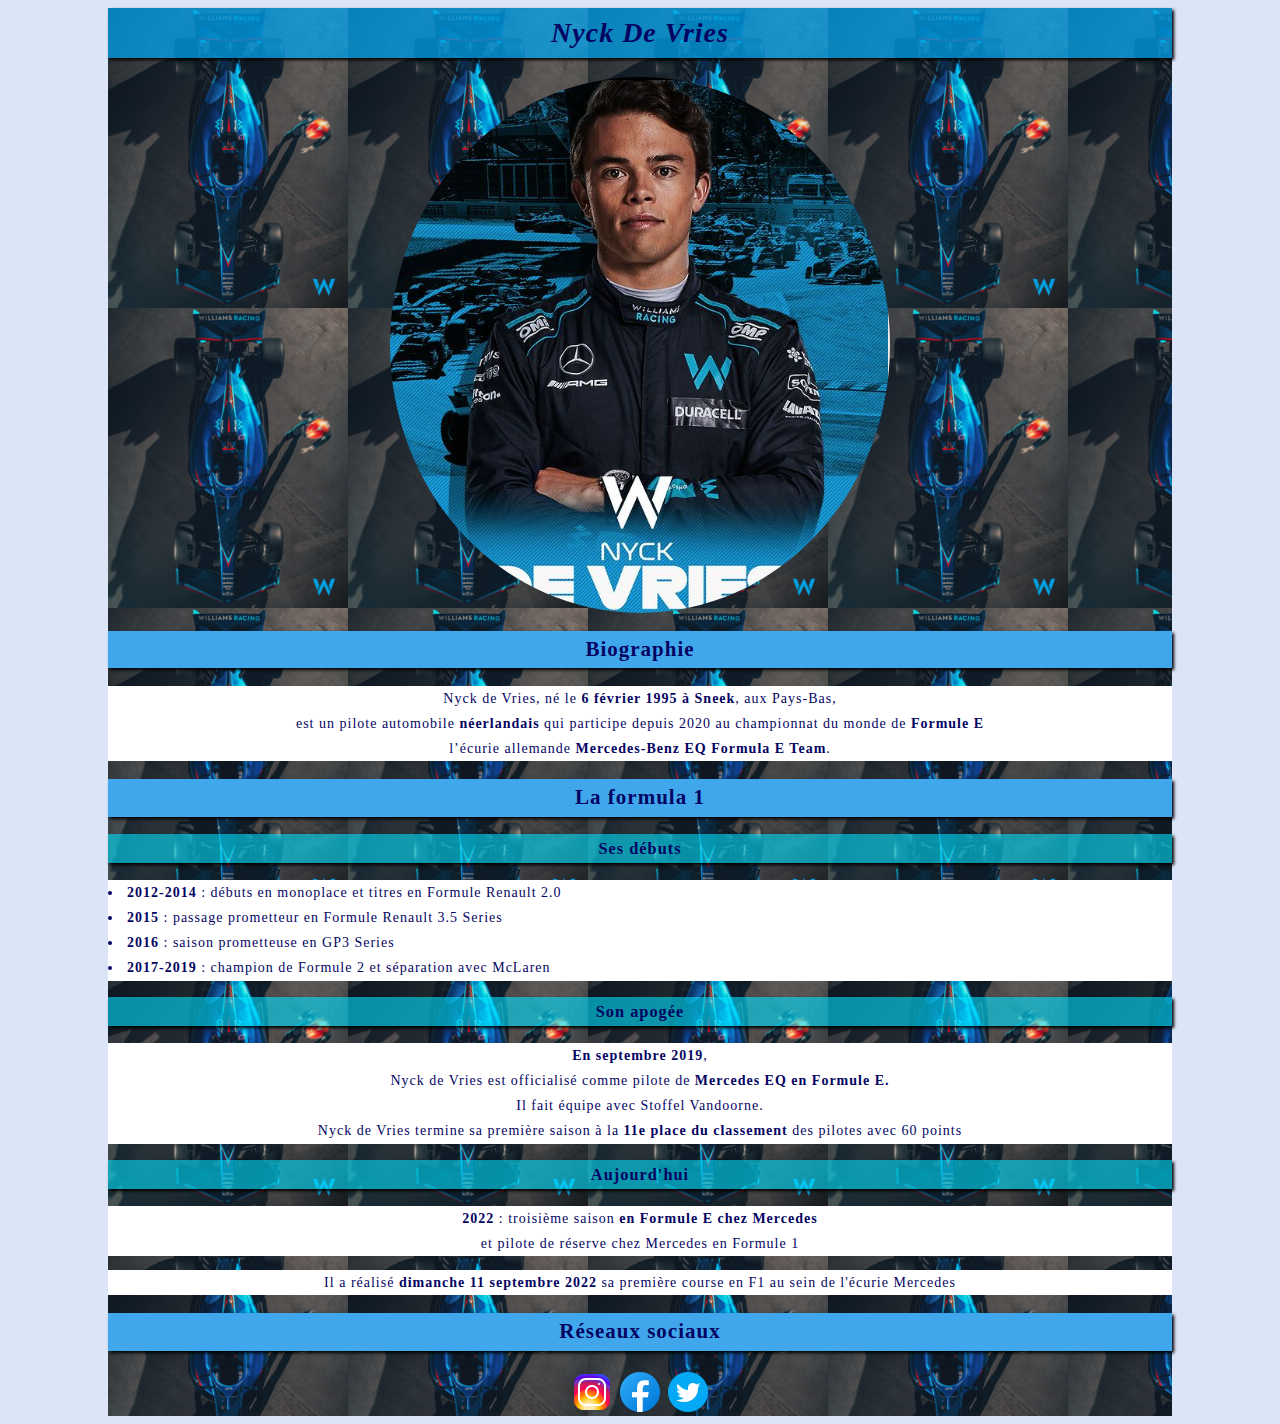
<file: index.html>
<html>
    <head>
        <link rel="stylesheet" href="style.css">
    </head>
    <body> 
        <div id="container">
            <h1><strong><em>Nyck De Vries</em></strong></h1>
            <img id="profile" src="images/ni.png"alt="rol" 
            id="bordure">
            <h2> Biographie </h2>
            <p> Nyck de Vries, né le <strong> 6 février 1995 à Sneek</strong>, aux Pays-Bas,<br> est un pilote automobile <strong> néerlandais </strong> qui participe depuis 2020 au championnat du monde de <strong> Formule E </strong> <br> l’écurie allemande <strong>Mercedes-Benz EQ Formula E Team</strong>.</p>
            <h2><strong> La formula 1</strong></h2>
            <h3><strong>Ses débuts </strong></h3>
            <div>
                <li><strong> 2012-2014</strong> : débuts en monoplace et titres en Formule Renault 2.0</li>
                <li><strong>2015</strong> : passage prometteur en Formule Renault 3.5 Series</li>
                <li><strong> 2016</strong>  : saison prometteuse en GP3 Series</li>
                <li><strong>2017-2019</strong> : champion de Formule 2 et séparation avec McLaren</li>
            </div>

            <h3><strong> Son apogée</strong></h3>
            <p><strong>En septembre 2019</strong>,<br> Nyck de Vries est officialisé comme pilote de <strong >Mercedes EQ en Formule E.</strong><br> Il fait équipe avec Stoffel Vandoorne.<br> Nyck de Vries termine sa première saison à la <strong> 11e place du classement </strong>des pilotes avec 60 points</p>
            <h3><strong>Aujourd'hui</strong> </h3>
            <p><strong> 2022</strong> : troisième saison <strong>en Formule E chez Mercedes</strong> <br> et pilote de réserve chez Mercedes en Formule 1</p>
            <p> Il a réalisé <strong>dimanche 11 septembre 2022 </strong> sa première course en F1 au sein de l'écurie Mercedes</p>
            <h2> Réseaux sociaux</h2>
            <div id="icons">
                    <a href="https://www.instagram.com/nyckdevries/?hl=fr" target="_blank">
                    <img src="images/instacouleur.png">
                </a>
        
                <a href="https://www.facebook.com/nyckdevries" target="_blank">
                    <img src="images/facebookcouleur.png">
                </a>

                <a href="https://twitter.com/nyckdevries" target="_blank">
                    <img src="images/twittercouleur.png">
                </a>
            </div>
        
        </div>
    </body>

</html>
</file>
<file: style.css>
body {
font-family: Georgia, 'Times New Roman', Times, serif;
background-color: rgba(29, 82, 205, 0.155);
font-size: 14px;
line-height: 1.8;
letter-spacing: 1px;
}
h1 {
 color:rgb(4, 4, 98); 
 background-color: rgba(0, 160, 234, 0.749);
 text-align: center;
 box-shadow: 2px 2px 3px black
}
h2 { 
    color:rgb(4, 4, 98);
    background-color:rgb(65, 167, 236) ;
    text-align: center;
    box-shadow: 2px 2px 3px black

}
h3 {
    color:rgb(4, 4, 98);
    background-color: rgba(0, 225, 255, 0.592);
    text-align: center;
    box-shadow: 2px 2px 3px black
}
li {
    color:rgb(4, 4, 98);
    background-color: #FFF;
}
p { 
    color:rgb(4, 4, 98);
    background-color:#FFF;
    text-align: center;
}
div {
    text-align: left;
}
img{
    display:block;
    
}
#container{
    margin-left:100px;
    margin-right: 100px;
    background-image:url(images/fond.jpeg);
}
#profile {
    border-radius: 50%;
    display:block;
    margin: 0 auto ;
}
#bordure {
border: 6px solid rgb(0, 0, 0);
}
#icons {
    display: flex;
    justify-content: center;
}
</file>
